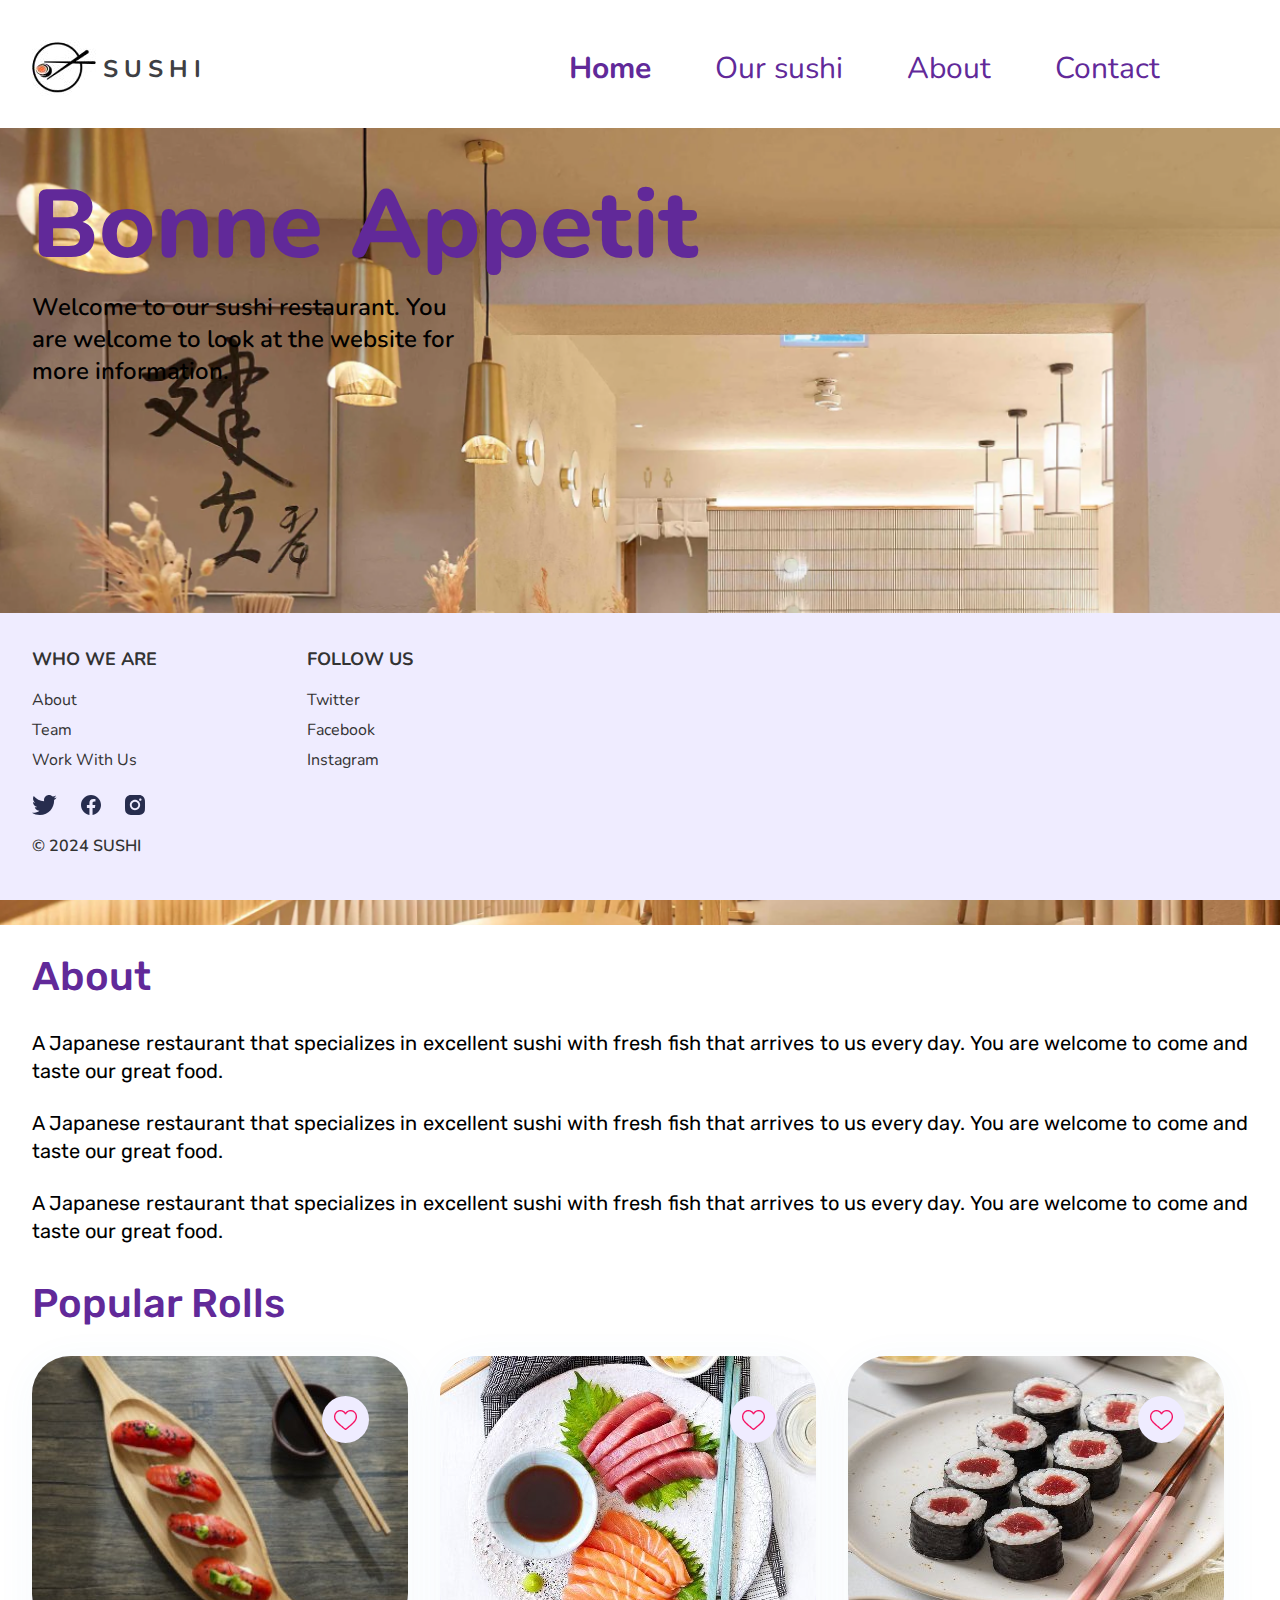
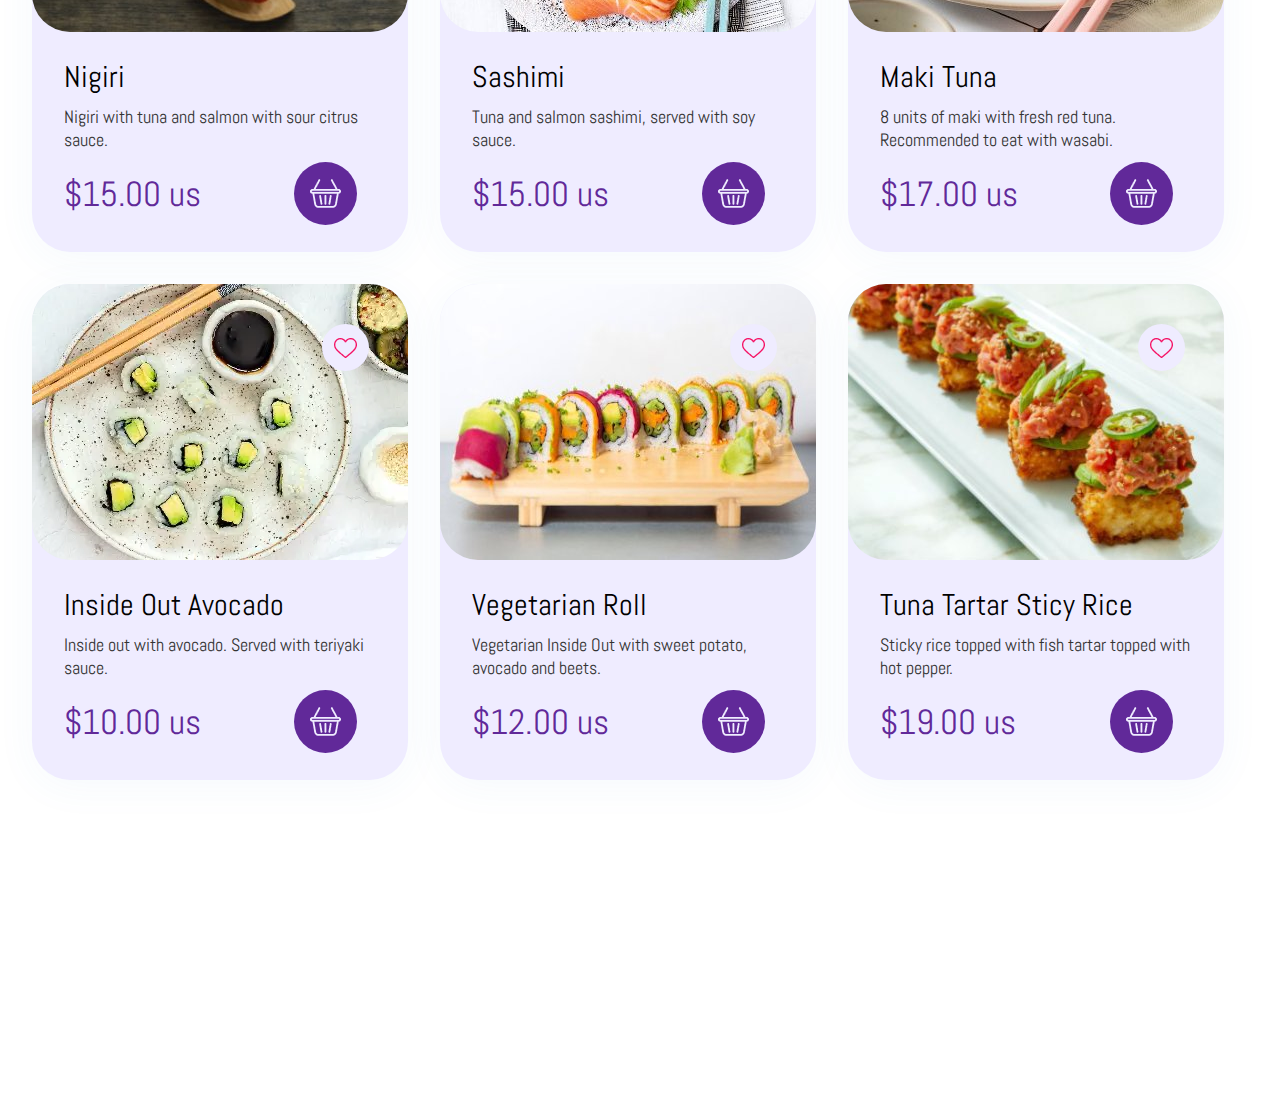
<file: index.html>
<!DOCTYPE html>
<html lang="en">
<head>
    <meta charset="UTF-8">
    <meta name="viewport" content="width=device-width, initial-scale=1.0">
    <link rel="stylesheet" type="text/css" href="css/style.css">
    <title>Home Page</title>
</head>
<body>
    <header>
        <a href="index.html" id="logo"><span>SUSHI</span></a>
        <nav>
            <a href="index.html" id="home_page">Home</a>
            <a href="page2.html">Our sushi</a>
            <a href="#">About</a>
            <a href="#">Contact</a>
        </nav>
    </header>
    <main>
        <section class="top_section">
            <h1>Bonne Appetit</h1>
            <p>
                Welcome to our sushi restaurant. You are welcome to look at the website for more information.
            </p>
        </section>
        <div id="wrapper">
            <section class="about_section">
                <h2>About</h2>
                <p>
                    A Japanese restaurant that specializes in excellent sushi with fresh fish that arrives to us every day.
                    You are welcome to come and taste our great food.
                </p>
                <p>
                    A Japanese restaurant that specializes in excellent sushi with fresh fish that arrives to us every day.
                    You are welcome to come and taste our great food.
                </p>
                <p>
                    A Japanese restaurant that specializes in excellent sushi with fresh fish that arrives to us every day.
                    You are welcome to come and taste our great food.
                </p>
            </section>
            <section class="cards_section">
                <h2>Popular Rolls</h2>
                <section class="card">
                    <div class="heart_icon"></div>
                    <div class="shopping_icon"></div>
                    <img src="images/nigiri.jpg" alt="nigiri" title="nigiri">
                    <h3>Nigiri</h3>
                    <p>
                        Nigiri with tuna and salmon with sour citrus sauce.
                    </p>
                    <h4>$15.00 us</h4>
                </section>
                <section class="card">
                    <div class="heart_icon"></div>
                    <div class="shopping_icon"></div>
                    <img src="images/sashimi.jpg" alt="sashimi" title="sashimi">
                    <h3>Sashimi</h3>
                    <p>Tuna and salmon sashimi, served with soy sauce.</p>
                    <h4>$15.00 us</h4>
                </section>
                <section class="card">
                    <div class="heart_icon"></div>
                    <div class="shopping_icon"></div>
                    <img src="images/maki-tuna.jpg" alt="maki-tuna" title="maki-tuna">
                    <h3>Maki Tuna</h3>
                    <p>8 units of maki with fresh red tuna. Recommended to eat with wasabi.</p>
                    <h4>$17.00 us</h4>
                </section>
                <section class="card">
                    <div class="heart_icon"></div>
                    <div class="shopping_icon"></div>
                    <img src="images/avocado.webp" alt="maki-avocado" title="maki-avocado">
                    <h3>Inside Out Avocado</h3>
                    <p>Inside out with avocado. Served with teriyaki sauce.</p>
                    <h4>$10.00 us</h4>
                </section>
                <section class="card">
                    <div class="heart_icon"></div>
                    <div class="shopping_icon"></div>
                    <img src="images/veg-roll.png" alt="vegan-roll" title="veg-roll">
                    <h3>Vegetarian Roll</h3>
                    <p>Vegetarian Inside Out with sweet potato, avocado and beets.</p>
                    <h4>$12.00 us</h4>
                </section>
                <section class="card">
                    <div class="heart_icon"></div>
                    <div class="shopping_icon"></div>
                    <img src="images/crispy-rise.jpg" alt="crispy-rise" title="crispy-rise">
                    <h3>Tuna Tartar Sticy Rice</h3>
                    <p>Sticky rice topped with fish tartar topped with hot pepper.</p>
                    <h4>$19.00 us</h4>
                </section>
            </section>
        </div>
    </main>
    <footer>
        <section class="information">
            <h3>WHO WE ARE</h3>
            <a href="#">About</a>
            <a href="#">Team</a>
            <a href="#">Work With Us</a>
            <div class="links">
                <a href="https://x.com/?lang=en&mx=2" target="_blank"><img src="images/twitter.svg" alt="twitter-icon"></a>
                <a href="https://www.facebook.com/?locale=he_IL" target="_blank"><img src="images/facebook.svg" alt="facebook-icon"></a>
                <a href="https://www.instagram.com/" target="_blank"><img src="images/instagram.svg" alt="instagram-icon"></a>
            </div>
            <h4>© 2024 SUSHI</h4>
        </section>
        <section class="media">
            <h3>FOLLOW US</h3>
            <a href="https://x.com/?lang=en&mx=2" target="_blank">Twitter</a>
            <a href="https://www.facebook.com/?locale=he_IL" target="_blank">Facebook</a>
            <a href="https://www.instagram.com/" target="_blank">Instagram</a>
        </section>
    </footer>
</body>
</html>
</file>
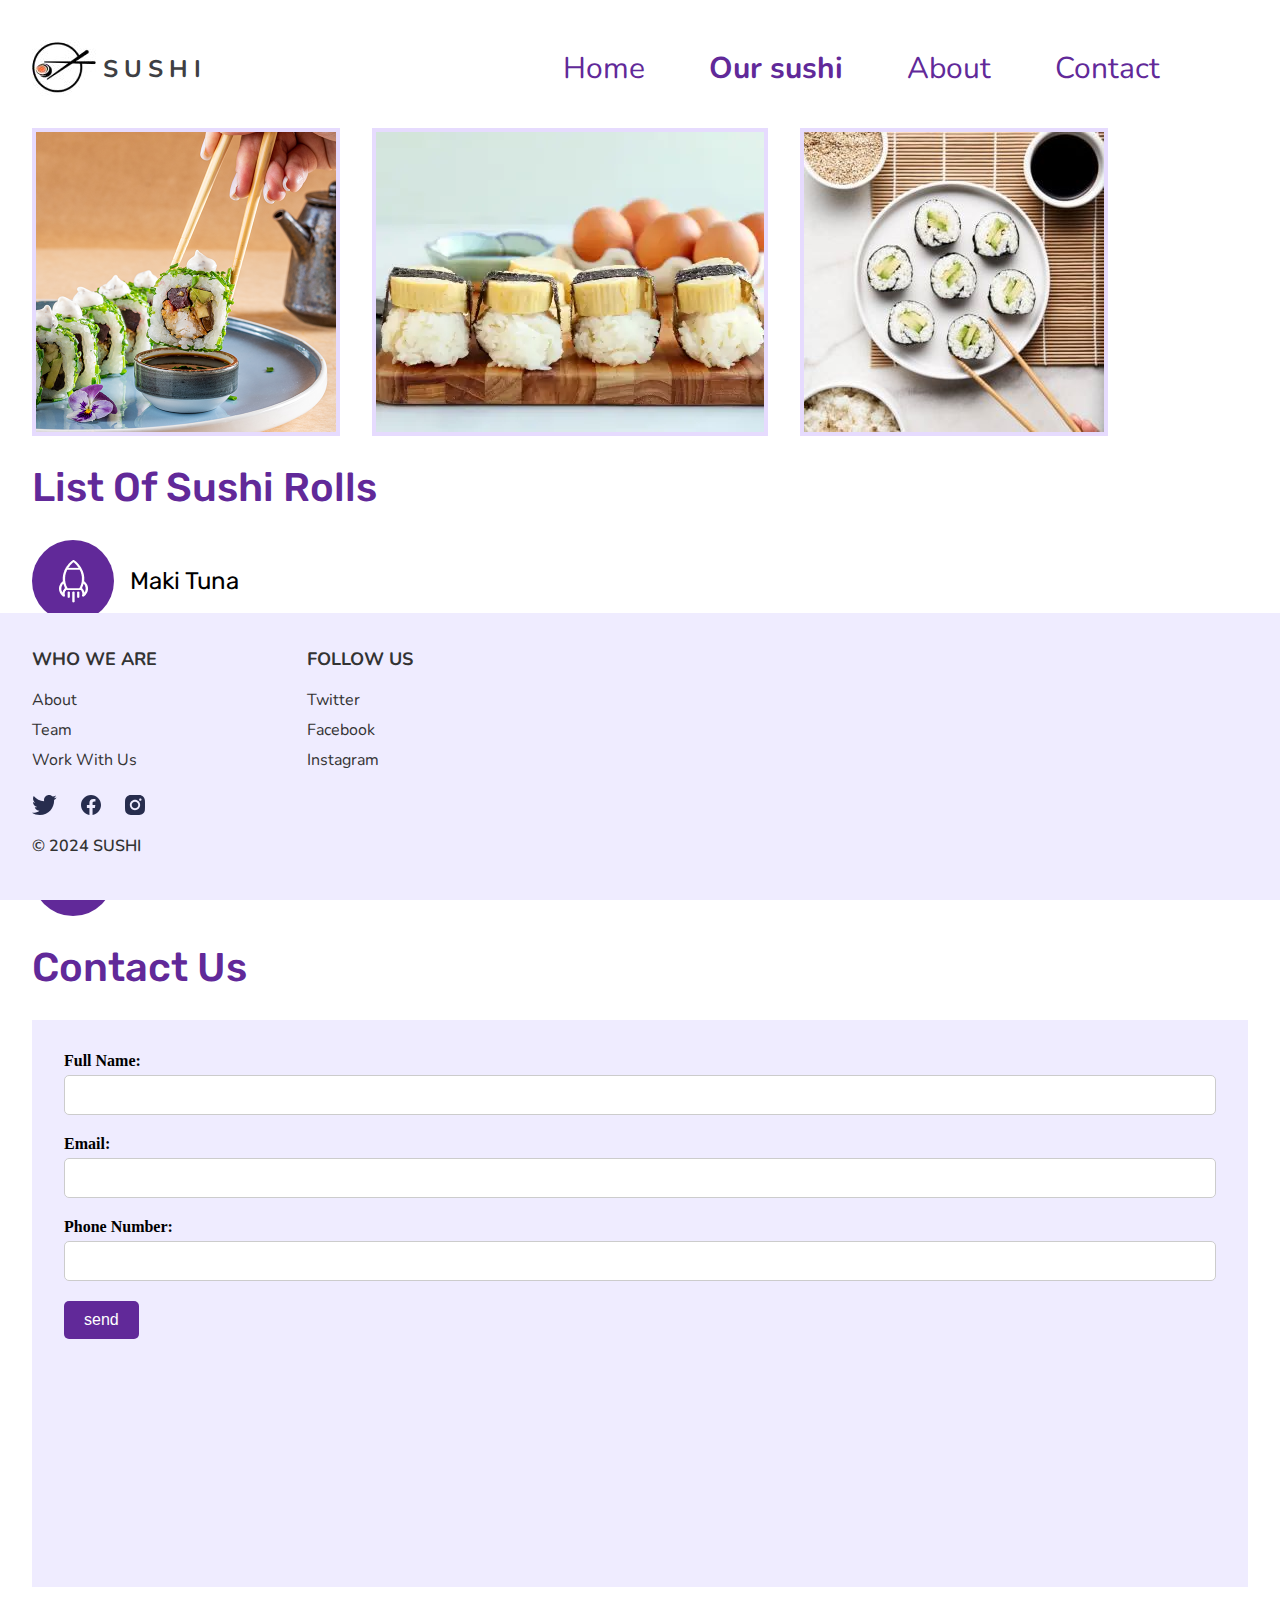
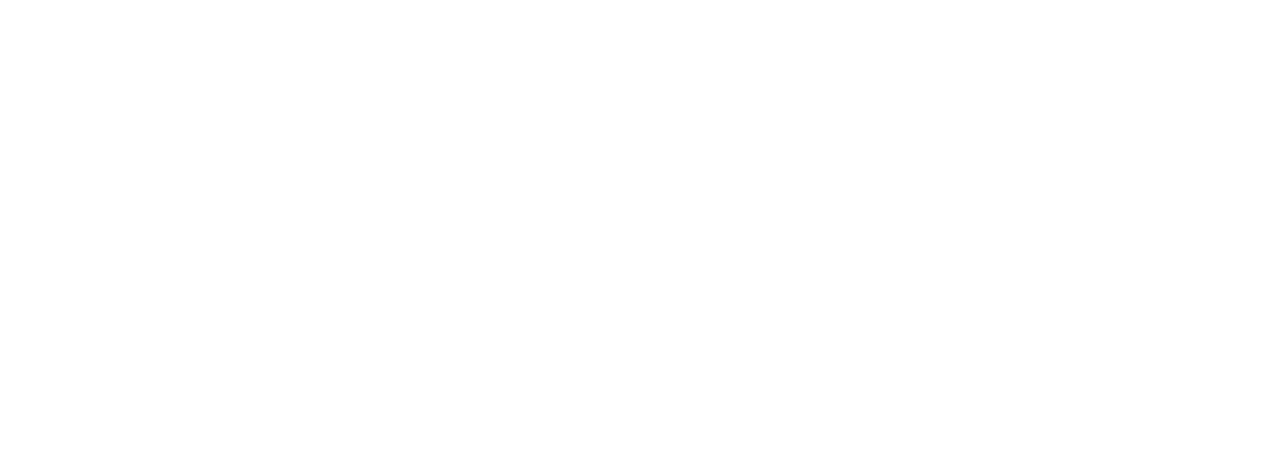
<file: page2.html>
<!DOCTYPE html>
<html lang="en">
<head>
    <meta charset="UTF-8">
    <meta name="viewport" content="width=device-width, initial-scale=1.0">
    <link rel="stylesheet" type="text/css" href="css/style.css">
    <title>Our Sushi</title>
</head>
<body>
    <header>
        <a href="index.html" id="logo"><span>SUSHI</span></a>
        <nav>
            <a href="index.html">Home</a>
            <a href="page2.html" id="Our_sushi_page">Our sushi</a>
            <a href="#">About</a>
            <a href="#">Contact</a>
        </nav>
    </header>
    <div id="wrapper">
        <main>
            <section class="top_images">
                <img src="images/inside-out.png" alt="inside_out_roll" title="inside_out_roll">
                <img src="images/tamago.webp" alt="nigiri_tamago" title="nigiri_tamago">
                <img src="images/avocado-roll.jpg" alt="avocado_roll" title="avocado_roll">
            </section>
            <section class="list_of_sushi"></section>
                <h2>List Of Sushi Rolls</h2>
                <ul>
                    <li><div class="rocket_ship"></div>Maki Tuna</li>
                    <li><div class="rocket_ship"></div>Maki Salmon</li>
                    <li><div class="rocket_ship"></div>Maki Avocado</li>
                    <li><div class="rocket_ship"></div>Maki Tamago</li>
                </ul>
            </section>
            <section class="contact_section">
                <h2>Contact Us</h2>
                <div class="form_section">
                    <form>
                        <div class="form_group">
                            <label for="full-name">Full Name:</label>
                            <input type="text" id="full-name" name="full-name" required>
                        </div>
                        <div class="form_group">
                            <label for="email">Email:</label>
                            <input type="email" id="email" name="email" required>
                        </div>
                        <div class="form_group">
                            <label for="phone">Phone Number:</label>
                            <input type="tel" id="phone" name="phone" required pattern="[0-9]{10}">
                        </div>
                        <div class="form_group">
                            <input type="submit" value="send">
                        </div>
                    </form>
                </div>
            </section>
        </main>
    </div>
    <footer>
        <section class="information">
            <h3>WHO WE ARE</h3>
            <a href="#">About</a>
            <a href="#">Team</a>
            <a href="#">Work With Us</a>
            <div class="links">
                <a href="https://x.com/?lang=en&mx=2" target="_blank"><img src="images/twitter.svg" alt="twitter-icon" title="twitter-icon"></a>
                <a href="https://www.facebook.com/?locale=he_IL" target="_blank"><img src="images/facebook.svg" alt="facebook-icon" title="facebook-icon"></a>
                <a href="https://www.instagram.com/" target="_blank"><img src="images/instagram.svg" alt="instagram-icon" title="instagram-icon"></a>
            </div>
            <h4>© 2024 SUSHI</h4>
        </section>
        <section class="media">
            <h3>FOLLOW US</h3>
            <a href="https://x.com/?lang=en&mx=2" target="_blank">Twitter</a>
            <a href="https://www.facebook.com/?locale=he_IL" target="_blank">Facebook</a>
            <a href="https://www.instagram.com/" target="_blank">Instagram</a>
        </section>
    </footer>
</body>
</html>
</file>
<file: css/style.css>
@import url('https://fonts.googleapis.com/css2?family=Nunito:ital,wght@0,200..1000;1,200..1000&display=swap');
@import url('https://fonts.googleapis.com/css2?family=Rubik:ital,wght@0,300..900;1,300..900&display=swap');
@import url('https://fonts.googleapis.com/css2?family=Abel&display=swap');

* {
    margin: 0;
    padding: 0;
}

header,
body,
main,
footer,
nav,
section,
div {
    display: block;
}

body {
    background: #FFF;
    margin-bottom: 287px;
}

header {
    display: flex;
    justify-content: space-between;
    height: 128px;
}

#logo {
    background-image: url(../images/logo.jpg);
    display: flex;
    background-size: contain;
    background-repeat: no-repeat;
    margin-left: 32px;
    margin-top: 32px;
    height: 64px;
}

#logo > span {
    color: #3E3F43;
    font-family: Nunito;
    text-transform: uppercase;
    font-size: 24px;
    font-style: normal;
    font-weight: 700;
    line-height: normal;
    letter-spacing: 6px;
    padding-left: 71px;
    margin-top: 21px;
}

nav {
    display: flex;
    justify-content: space-between;
    gap: 64px;
    margin-right: 120px;
    margin-top: 48px;
}

nav a {
    color: #612999;
    font-family: Nunito;
    font-size: 30px;
    font-style: normal;
    font-weight: 400;
    line-height: normal;
}

a {
    text-decoration: none;
}

#home_page, #Our_sushi_page {
    font-weight: 700;
}

nav a:hover {
    color: #c38cf3;
}

.top_section {
    height: 797px;
    background-image: url(../images/sushi-restaurant.png);
    background-repeat: no-repeat;
    background-size: cover;
    background-position: center;
    font-family: Nunito;
    line-height: normal;
    font-style: normal;
}

h1 {
    color: #612999;
    font-family: Nunito;
    font-size: 96px;
    font-style: normal;
    font-weight: 800;
    line-height: normal;
    padding-top: 32px;
    padding-left: 32px;
}

.top_section  p {
    color: #000;
    font-weight: 600;
    width: 448px;
    font-size: 24px;
    margin-left: 32px;
}

#wrapper {
    margin: 0px 32px;
}

h2 {
    color: #612999;
    font-family: Rubik;
    font-weight: 500;
    line-height: 40px;
    font-size: 40px;
    font-style: normal;
    width: 100%;
    margin-bottom: 32px;
}

.about_section {
    font-family: Rubik;
    font-style: normal;
    margin-top: 32px;
}

.about_section p {
    color: #000;
    text-align: justify;
    font-size: 20px;
    font-weight: 400;
    line-height: 140.625%;
    margin-bottom: 24px;
}

.cards_section {
    display: flex;
    flex-wrap: wrap;
    column-gap: 32px;
    margin-top: 39px;
}

.card {
    display: flex;
    flex-wrap: wrap;
    flex-direction: column;
    height: 496px;
    width: 376px;
    flex-shrink: 0;
    border-radius: 38px;
    background: #EFECFF;
    box-shadow: 0px 6px 40px 0px rgba(57, 132, 187, 0.05);
    position: relative;
    margin-bottom: 32px;
}

.heart_icon {
    width: 47px;
    height: 47px;
    background-color: #EFECFF;
    border-radius: 100%;
    background-image: url(../images/heart-icon.png);
    background-repeat: no-repeat;
    background-position: center;
    cursor: pointer;
    position: absolute;
    top: 40px;
    left: 290px;
}

.shopping_icon {
    width: 63px;
    height: 63px;
    background-color: #612999;
    border-radius: 100%;
    background-image: url(../images/shopping-card.png);
    background-repeat: no-repeat;
    background-position: center;
    cursor: pointer;
    position: absolute;
    top: 406px;
    left: 262px;
}

.cards_section img {
    display: flex;
    border-radius: 38px;


}

.cards_section h3 {
    color: #000;
    text-align: justify;
    font-family: Abel;
    font-size: 30px;
    font-style: normal;
    font-weight: 400;
    line-height: normal;
    position: absolute;
    left: 32px;
    top: 302px;
}

.cards_section h4 {
    color: #612999;
    text-align: justify;
    font-family: Abel;
    font-size: 35px;
    font-style: normal;
    font-weight: 400;
    line-height: normal;
    position: absolute;
    left: 32px;
    bottom: 36px;
}

.cards_section p {
    color: #333;
    font-family: Abel;
    font-size: 18px;
    font-style: normal;
    font-weight: 400;
    line-height: normal;
    position: absolute;
    top: 342px;
    left: 32px;
    right: 29px;
    margin-top: 7px;
}

footer {
    background: #EFECFF;
    display: flex;
    position: fixed;
    height: 287px;
    bottom: 0;
    left: 0;
    right: 0;
    width: 100%;
}

footer h3 {
    color: #333;
    font-family: Nunito;
    font-size: 18px;
    font-style: normal;
    font-weight: 700;
    line-height: 28px;
    text-transform: uppercase;
    margin-bottom: 16px;
    margin-top: 32px;
}

.information > a, .media > a {
    color: #333;
    font-family: Nunito;
    font-size: 16px;
    font-style: normal;
    font-weight: 400;
    line-height: normal;
    padding-bottom: 8px;
}

.information {
    display: flex;
    flex-direction: column;
    margin-left: 32px;
}

.links {
    display: flex;
    margin-top: 16px;
    gap: 24px;
}

footer h4 {
    color: #333;
    font-family: Nunito;
    font-size: 16px;
    font-style: normal;
    font-weight: 600;
    line-height: normal;
    margin-top: 16px;
    margin-bottom: 51px;
}

.media {
    margin-left: 150px;
    display: flex;
    flex-direction: column;
}

.top_images {
    display: flex;
    gap: 32px;
}

.top_images img {
    border: 4px solid #E6DBFE;
}

.list_of_sushi {
    margin-top: 32px;
}

.rocket_ship {
    border-radius: 46.5px;
    background: #612999;
    width: 82px;
    height: 82px;
    background-image: url(../images/rocket-icon.png);
    background-repeat: no-repeat;
    background-position: center;
    margin-right: 16px;
}

ul {
    margin-top: 32px;
    margin-bottom: 32px;
}

ul li {
    display: flex;
    color: #000;
    font-family: Rubik;
    font-size: 24px;
    font-style: normal;
    font-weight: 400;
    line-height: 14px;
    align-items: center;
    margin-bottom: 16px;
}

.form_section {
    display: flex;
    flex-direction: column;
    gap: 20px;
    padding: 32px;
    margin-top: 32px;
    height: 503px;
    background: #EFECFF;
    margin-bottom: 485px;
}

.form_group {
    display: flex;
    flex-direction: column;
}

label {
    margin-bottom: 5px;
    font-weight: bold;
}

input[type="text"],
input[type="email"],
input[type="tel"] {
    padding: 10px;
    border: 1px solid #ccc;
    border-radius: 5px;
    font-size: 16px;
    margin-bottom: 20px;
}

input[type="submit"] {
    align-self: flex-start;
    padding: 10px 20px;
    background-color: #612999;
    color: white;
    border: none;
    border-radius: 5px;
    cursor: pointer;
    font-size: 16px;
}

input[type="submit"]:hover {
    background-color: #c38cf3;
}
</file>
